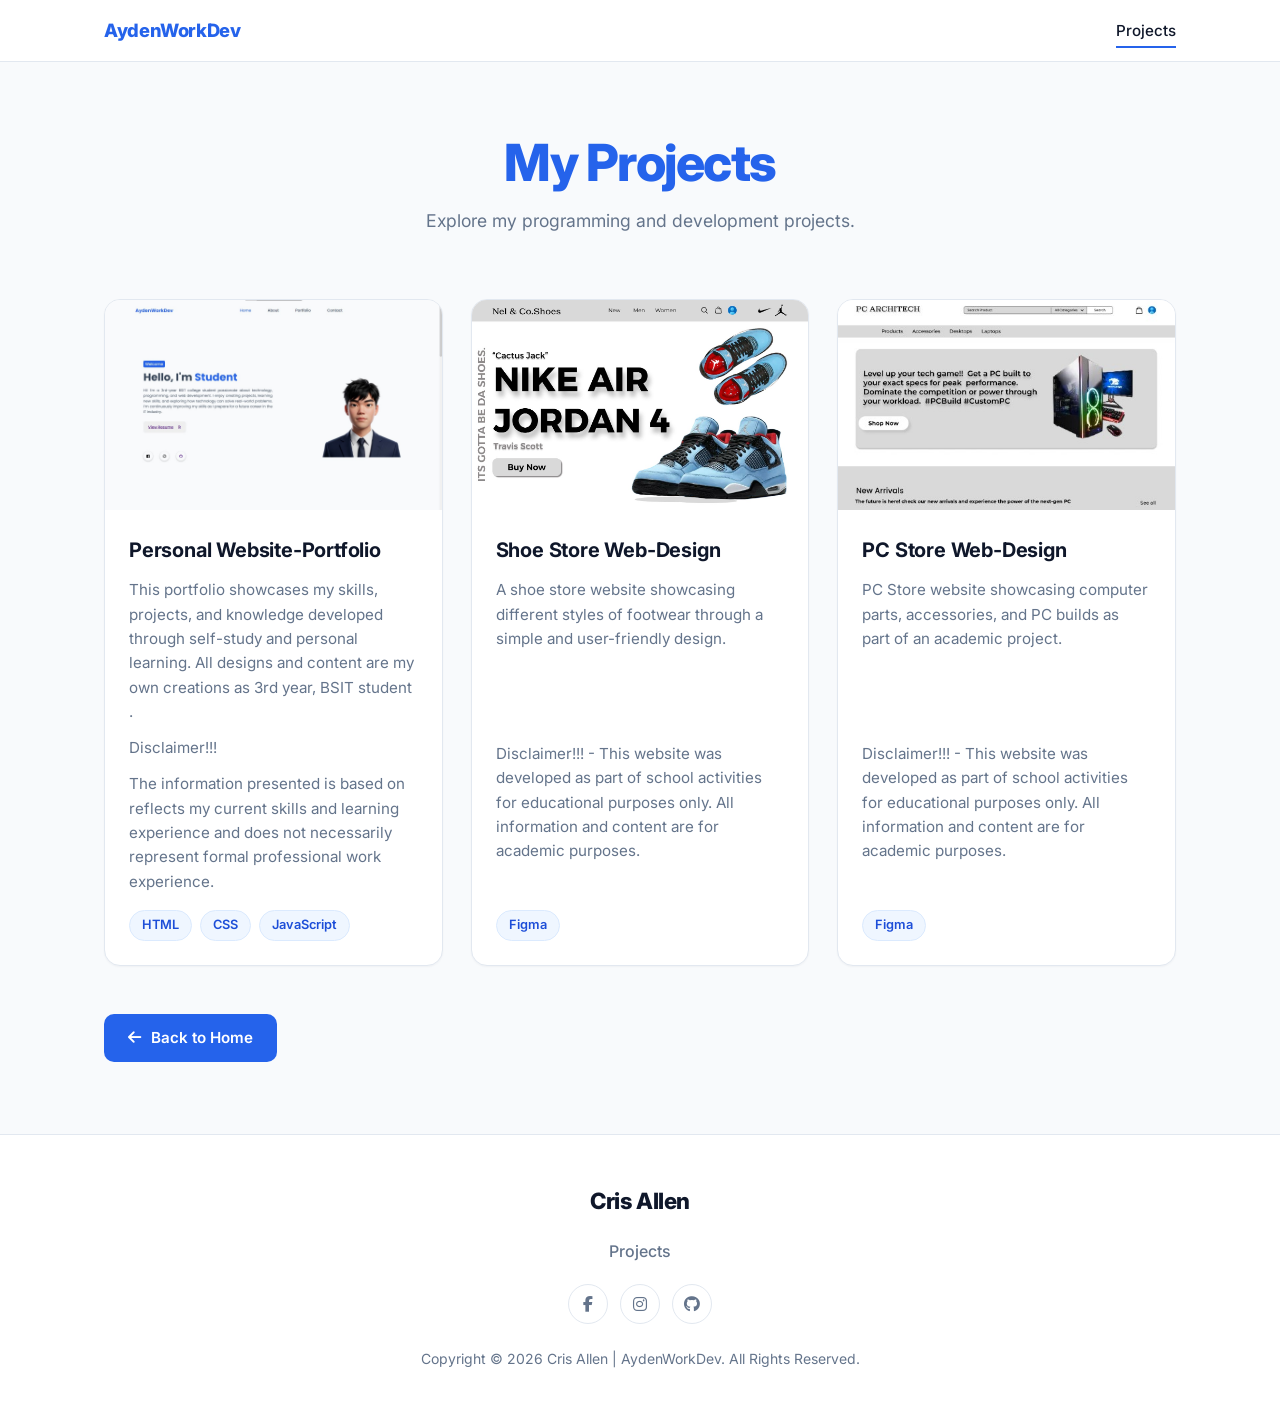
<file: project.html>
<!DOCTYPE html>
<html lang="en">
<head>
  <meta charset="UTF-8">
  <meta name="viewport" content="width=device-width, initial-scale=1">
  <title>Projects | My Portfolio</title>
  <link rel="preconnect" href="https://fonts.googleapis.com">
  <link rel="preconnect" href="https://fonts.gstatic.com" crossorigin>
  <link href="https://fonts.googleapis.com/css2?family=Inter:wght@400;500;600;700;800&display=swap" rel="stylesheet">
  <link rel="stylesheet" href="https://cdnjs.cloudflare.com/ajax/libs/font-awesome/6.5.1/css/all.min.css">

   <!--CSS-->
  <style>
    :root {
      --bg: #f8fafc;
      --surface: #ffffff;
      --ink: #0f172a;
      --muted: #64748b;
      --line: #e2e8f0;
      --brand: #2563eb;
      --brand-dark: #1d4ed8;
      --brand-soft: #eff6ff;
    }
    * { box-sizing: border-box; margin: 0; padding: 0; }
    html { 
        scroll-behavior: smooth; }
    body {
      font-family: "Inter", system-ui, -apple-system, "Segoe UI", sans-serif;
      background: var(--bg);
      color: var(--ink);
      line-height: 1.6;
      min-height: 100vh;
      display: flex;
      flex-direction: column;
    }
    a { color: inherit; text-decoration: none; }
    :focus-visible { outline: 3px solid var(--brand); outline-offset: 3px; border-radius: 6px; }

    /* Header */
    .site-header {
      position: sticky; top: 0; z-index: 10;
      background: rgba(255,255,255,.9);
      backdrop-filter: blur(8px);
      border-bottom: 1px solid var(--line);
    }
    .nav {
      max-width: 1120px; margin: 0 auto; padding: 16px 24px;
      display: flex; align-items: center; justify-content: space-between;
    }
    .logo { font-weight: 800; font-size: 1.15rem; letter-spacing: -.02em; color: var(--brand); }
    .nav ul { display: flex; gap: 28px; list-style: none; }
    .nav ul a { font-size: .95rem; font-weight: 500; color: var(--muted); padding: 6px 0; border-bottom: 2px solid transparent; transition: color .2s, border-color .2s; }
    .nav ul a:hover, .nav ul a[aria-current="page"] { color: var(--ink); border-color: var(--brand); }

    /* Hero */
    .page-head { text-align: center; padding: 72px 24px 40px; max-width: 720px; margin: 0 auto; color: var(--brand); }
    .page-head h1 { font-size: clamp(2.2rem, 5vw, 3.2rem); font-weight: 800; letter-spacing: -.03em; line-height: 1.1; }
    .page-head p { margin-top: 16px; color: var(--muted); font-size: 1.1rem; }

    /* Grid */
    main { flex: 1; }
    .grid {
      max-width: 1120px; margin: 0 auto; padding: 24px 24px 24px;
      display: grid; grid-template-columns: repeat(auto-fit, minmax(300px, 1fr)); gap: 28px;
    }
    .card {
      background: var(--surface);
      border: 1px solid var(--line);
      border-radius: 16px;
      overflow: hidden;
      display: flex; flex-direction: column;
      box-shadow: 0 1px 2px rgba(15,23,42,.04);
      transition: transform .25s ease, box-shadow .25s ease, border-color .25s ease;
    }
    .card:hover { transform: translateY(-4px); box-shadow: 0 16px 32px -12px rgba(37,99,235,.25); border-color: #bfdbfe; }

    .thumb {
      aspect-ratio: 16 / 10;
      background: linear-gradient(135deg, #dbeafe, #eff6ff);
      display: grid; place-items: center;
      color: var(--brand); font-size: 2.4rem;
      overflow: hidden;
    }
    .thumb img { width: 100%; height: 100%; object-fit: cover; display: block; }
    .thumb.fallback img { display: none; }

    .card-body { padding: 24px; display: flex; flex-direction: column; gap: 12px; flex: 1; }
    .card-body h2 { font-size: 1.25rem; font-weight: 700; letter-spacing: -.01em; }
    .card-body p { color: var(--muted); font-size: .95rem; flex: 1; }
    .tags { display: flex; flex-wrap: wrap; gap: 8px; margin-top: 4px; }
    .tag {
      font-size: .8rem; font-weight: 600; color: var(--brand-dark);
      background: var(--brand-soft); border: 1px solid #dbeafe;
      padding: 4px 12px; border-radius: 999px;
    }

    /* Back button */
    .actions { max-width: 1120px; margin: 0 auto; padding: 24px 24px 72px; }
    .btn {
      display: inline-flex; align-items: center; gap: 10px;
      background: var(--brand); color: #fff;
      font-weight: 600; font-size: .95rem;
      padding: 12px 24px; border-radius: 10px;
      transition: background .2s, transform .2s;
    }
    .btn:hover { background: var(--brand-dark); }
    .btn i { transition: transform .2s; }
    .btn:hover i { transform: translateX(-3px); }

    /* Footer */
    .site-footer { background: var(--surface); border-top: 1px solid var(--line); padding: 48px 24px 32px; text-align: center; }
    .site-footer h3 { font-size: 1.4rem; font-weight: 800; letter-spacing: -.02em; }
    .footer-nav { display: flex; justify-content: center; flex-wrap: wrap; gap: 28px; list-style: none; margin: 20px 0; }
    .footer-nav a { color: var(--muted); font-weight: 500; transition: color .2s; }
    .footer-nav a:hover { color: var(--brand); }
    .social { display: flex; justify-content: center; gap: 12px; margin-bottom: 24px; }
    .social a {
      width: 40px; height: 40px; display: grid; place-items: center;
      border-radius: 50%; color: var(--muted); border: 1px solid var(--line);
      transition: color .2s, border-color .2s, background .2s;
    }
    .social a:hover { color: #fff; background: var(--brand); border-color: var(--brand); }
    .copy { color: var(--muted); font-size: .875rem; }

    @media (max-width: 600px) {
      .nav ul { gap: 16px; }
      .page-head { padding-top: 48px; }
    }
    @media (prefers-reduced-motion: reduce) {
      * { transition: none !important; scroll-behavior: auto !important; }
    }
  </style>
</head>
<body>

     <!--logo-->
  <header class="site-header">
    <nav class="nav" aria-label="Main">
      <a href="index.html" class="logo">AydenWorkDev</a>
      <ul>
        <li><a href="project.html" aria-current="page">Projects</a></li>
      </ul>
    </nav>
  </header>

   <!--Project Image-->
  <main>
    <section class="page-head">
      <h1>My Projects</h1>
      <p>Explore my programming and development projects.</p>
    </section>

    <section class="grid" aria-label="Projects">

      <article class="card">
        <div class="thumb"><img src="images-project/myportfolio-website.jpg" alt="Personal Website-Portfolio screenshot" onerror="this.parentElement.classList.add('fallback')"><i class="fa-solid fa-laptop-code" aria-hidden="true" style="display:none"></i></div>
        <div class="card-body">
          <h2>Personal Website-Portfolio</h2>
          <p>This portfolio showcases my skills, projects, and knowledge developed through self-study and personal learning. 
            All designs and content are my own creations as 3rd year, BSIT student .</p>
          <p>Disclaimer!!!</p>
          <p>The information presented is based on reflects my current skills and learning experience and does not necessarily represent formal professional work experience.</p>
          <div class="tags"><span class="tag">HTML</span><span class="tag">CSS</span><span class="tag">JavaScript</span></div>
        </div>
      </article>

      <article class="card">
        <div class="thumb"><img src="images-project/Shoe Store Website-Design.jpg" alt="Shoe Store Website Design screenshot" onerror="this.parentElement.classList.add('fallback')"><i class="fa-solid fa-shoe-prints" aria-hidden="true" style="display:none"></i></div>
        <div class="card-body">
          <h2>Shoe Store Web-Design</h2>
          <p>A shoe store website showcasing different styles of footwear through a simple and user-friendly design.</p>
          <p>Disclaimer!!! - This website was developed as part of school activities for educational purposes only. All information and content are for academic purposes.</p>
          <div class="tags"><span class="tag">Figma</span></div>
        </div>
      </article>

      <article class="card">
        <div class="thumb"><img src="images-project/PC-Store.jpg" alt="PC Store Website Design screenshot" onerror="this.parentElement.classList.add('fallback')"><i class="fa-solid fa-desktop" aria-hidden="true" style="display:none"></i></div>
        <div class="card-body">
          <h2>PC Store Web-Design</h2>
          <p>PC Store website showcasing computer parts, accessories, and PC builds as part of an academic project.</p>
          <p>Disclaimer!!! - This website was developed as part of school activities for educational purposes only. All information and content are for academic purposes.</p> 
          <div class="tags"><span class="tag">Figma</span></div>
        </div>
      </article>

    </section>

     <!-- Button to Back-->
    <div class="actions">
      <a href="index.html" class="btn"><i class="fa-solid fa-arrow-left" aria-hidden="true"></i> Back to Home</a>
    </div>
  </main>

  <!--Footer-->
  <footer class="site-footer">
    <h3>Cris Allen</h3>
    <ul class="footer-nav">
      <li><a href="project.html">Projects</a></li>
    </ul>
  <div class="social">
      <a href="https://www.facebook.com/" target="_blank" rel="noopener noreferrer" aria-label="Facebook"><i class="fa-brands fa-facebook-f"></i></a>
      <a href="https://www.instagram.com/YOUR-INSTAGRAM-USERNAME" target="_blank" rel="noopener noreferrer" aria-label="Instagram"><i class="fa-brands fa-instagram"></i></a>
      <a href="https://github.com/AydenWorkDev" target="_blank" rel="noopener noreferrer" aria-label="GitHub"><i class="fa-brands fa-github"></i></a>
    </div>
            <div class="copy">
                 </p>Copyright © <span id="year"></span> Cris Allen | AydenWorkDev. All Rights Reserved.<p>
            </div>
        </footer>

        
         <!--JavaScript-->
  <script>
    // Show an icon placeholder when a screenshot is missing
    document.querySelectorAll('.thumb').forEach(function (t) {
      var img = t.querySelector('img');
      var icon = t.querySelector('i');
      function check() { icon.style.display = t.classList.contains('fallback') ? 'block' : 'none'; }
      new MutationObserver(check).observe(t, { attributes: true, attributeFilter: ['class'] });
      if (img.complete && img.naturalWidth === 0) t.classList.add('fallback');
      check();
    });

    // Every year change the year on Copyright
    document.getElementById("year").textContent = new Date().getFullYear();
  </script>

</body>
</html>
</file>
